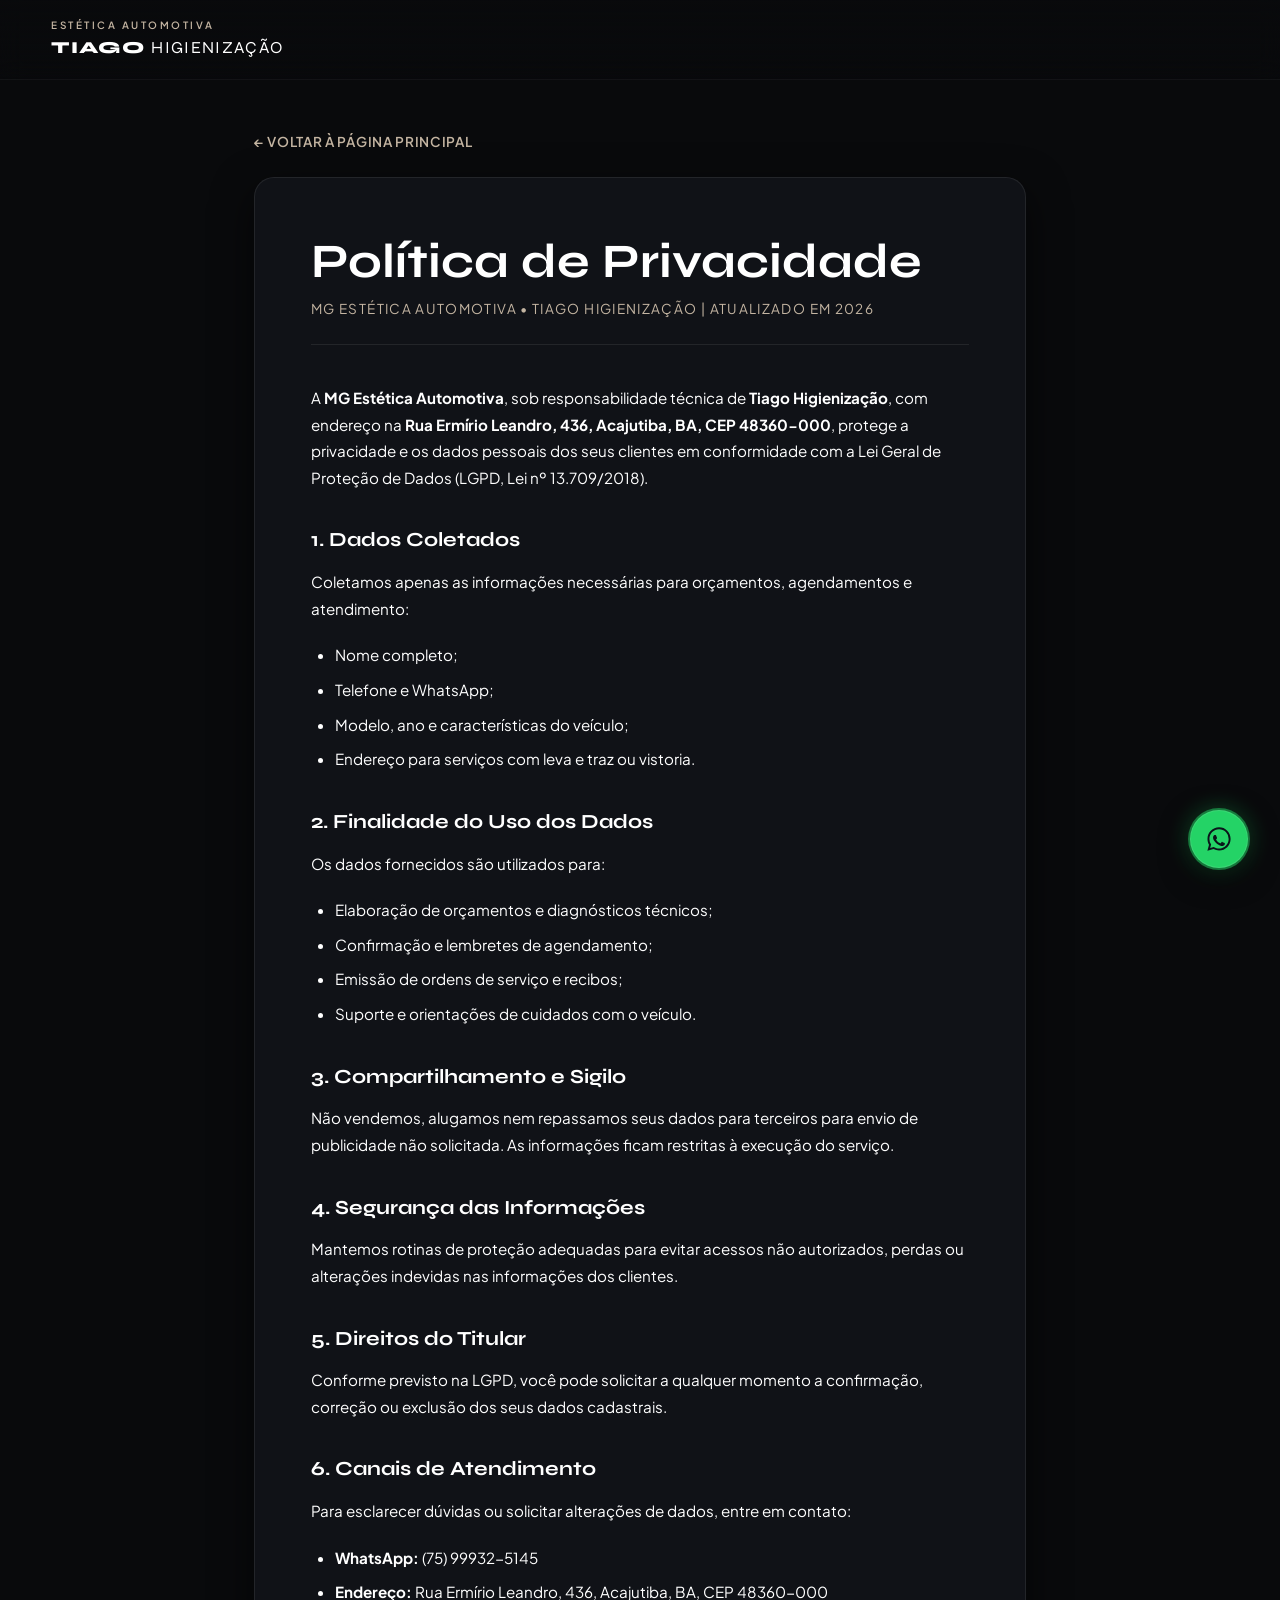
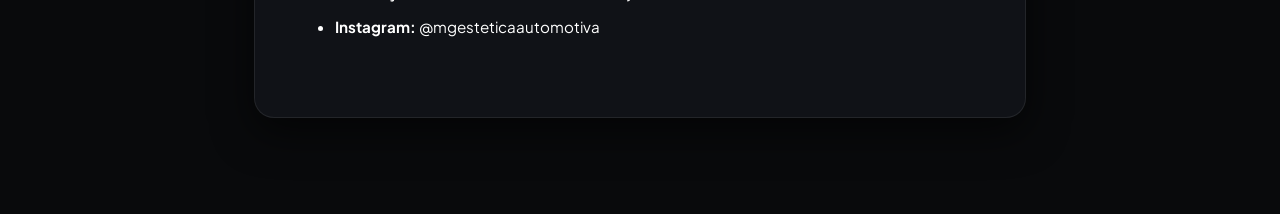
<file: privacidade.html>
<!DOCTYPE html>
<html lang="pt-BR">
<head>
  <meta charset="UTF-8">
  <meta name="viewport" content="width=device-width, initial-scale=1.0">
  <title>Política de Privacidade | Tiago Higienização</title>
  <meta name="description" content="Política de Privacidade e Proteção de Dados da MG Estética Automotiva e Tiago Higienização em conformidade com a LGPD (Lei nº 13.709/2018).">
  
  <link rel="preconnect" href="https://fonts.googleapis.com">
  <link rel="preconnect" href="https://fonts.gstatic.com" crossorigin>
  <link href="https://fonts.googleapis.com/css2?family=Plus+Jakarta+Sans:wght@400;500;600;700&family=Syne:wght@600;700;800&display=swap" rel="stylesheet">
  
  <link rel="stylesheet" href="styles.css">
  <style>
    .privacy-content-section {
      padding: calc(var(--nav-height) + 3rem) clamp(1.25rem, 5vw, 4rem) 6rem;
      max-width: 900px;
      margin: 0 auto;
      position: relative;
      z-index: 10;
    }
    .privacy-card {
      background: rgba(18, 21, 26, 0.85);
      backdrop-filter: blur(14px);
      -webkit-backdrop-filter: blur(14px);
      border: 1px solid var(--hairline-border);
      border-radius: 20px;
      padding: clamp(2rem, 5vw, 3.5rem);
      box-shadow: 0 14px 40px rgba(0, 0, 0, 0.6);
    }
    .privacy-header {
      margin-bottom: 2.5rem;
      border-bottom: 1px solid var(--hairline-border);
      padding-bottom: 1.5rem;
    }
    .privacy-header h1 {
      font-family: var(--font-display);
      font-size: clamp(2rem, 4vw, 3rem);
      line-height: 1.15;
      margin-bottom: 0.5rem;
    }
    .privacy-header p {
      color: var(--accent-titanium);
      font-size: 0.85rem;
      text-transform: uppercase;
      letter-spacing: 0.1em;
    }
    .privacy-body h2 {
      font-family: var(--font-display);
      font-size: 1.25rem;
      color: var(--text-primary);
      margin: 2rem 0 0.8rem;
    }
    .privacy-body p, .privacy-body ul {
      color: var(--text-secondary);
      font-size: 0.95rem;
      line-height: 1.75;
      margin-bottom: 1.25rem;
    }
    .privacy-body ul {
      padding-left: 1.5rem;
    }
    .privacy-body li {
      margin-bottom: 0.5rem;
    }
    .btn-back-home {
      display: inline-flex;
      align-items: center;
      gap: 0.5rem;
      text-decoration: none;
      color: var(--accent-titanium);
      font-size: 0.85rem;
      font-weight: 600;
      letter-spacing: 0.05em;
      text-transform: uppercase;
      margin-bottom: 1.5rem;
      transition: color 0.3s ease;
    }
    .btn-back-home:hover {
      color: #ffffff;
    }
  </style>
</head>
<body>

  <header class="header-navbar">
    <div class="header-container">
      <a href="index.html" class="brand-link" aria-label="Ir para o início">
        <span class="brand-eyebrow">ESTÉTICA AUTOMOTIVA</span>
        <span class="brand-title">TIAGO <span>HIGIENIZAÇÃO</span></span>
      </a>
    </div>
  </header>

  <main class="privacy-content-section">
    <a href="index.html" class="btn-back-home">← Voltar à Página Principal</a>
    
    <article class="privacy-card">
      <header class="privacy-header">
        <h1>Política de Privacidade</h1>
        <p>MG Estética Automotiva • Tiago Higienização | Atualizado em 2026</p>
      </header>

      <div class="privacy-body">
        <p>A <strong>MG Estética Automotiva</strong>, sob responsabilidade técnica de <strong>Tiago Higienização</strong>, com endereço na <strong>Rua Ermírio Leandro, 436, Acajutiba, BA, CEP 48360-000</strong>, protege a privacidade e os dados pessoais dos seus clientes em conformidade com a Lei Geral de Proteção de Dados (LGPD, Lei nº 13.709/2018).</p>

        <h2>1. Dados Coletados</h2>
        <p>Coletamos apenas as informações necessárias para orçamentos, agendamentos e atendimento:</p>
        <ul>
          <li>Nome completo;</li>
          <li>Telefone e WhatsApp;</li>
          <li>Modelo, ano e características do veículo;</li>
          <li>Endereço para serviços com leva e traz ou vistoria.</li>
        </ul>

        <h2>2. Finalidade do Uso dos Dados</h2>
        <p>Os dados fornecidos são utilizados para:</p>
        <ul>
          <li>Elaboração de orçamentos e diagnósticos técnicos;</li>
          <li>Confirmação e lembretes de agendamento;</li>
          <li>Emissão de ordens de serviço e recibos;</li>
          <li>Suporte e orientações de cuidados com o veículo.</li>
        </ul>

        <h2>3. Compartilhamento e Sigilo</h2>
        <p>Não vendemos, alugamos nem repassamos seus dados para terceiros para envio de publicidade não solicitada. As informações ficam restritas à execução do serviço.</p>

        <h2>4. Segurança das Informações</h2>
        <p>Mantemos rotinas de proteção adequadas para evitar acessos não autorizados, perdas ou alterações indevidas nas informações dos clientes.</p>

        <h2>5. Direitos do Titular</h2>
        <p>Conforme previsto na LGPD, você pode solicitar a qualquer momento a confirmação, correção ou exclusão dos seus dados cadastrais.</p>

        <h2>6. Canais de Atendimento</h2>
        <p>Para esclarecer dúvidas ou solicitar alterações de dados, entre em contato:</p>
        <ul>
          <li><strong>WhatsApp:</strong> (75) 99932-5145</li>
          <li><strong>Endereço:</strong> Rua Ermírio Leandro, 436, Acajutiba, BA, CEP 48360-000</li>
          <li><strong>Instagram:</strong> @mgesteticaautomotiva</li>
        </ul>
      </div>
    </article>
  </main>

  <!-- Ícone Flutuante do WhatsApp -->
  <a href="https://wa.me/5575999325145?text=Ol%C3%A1%2C%20gostaria%20de%20solicitar%20um%20or%C3%A7amento%20de%20higieniza%C3%A7%C3%A3o%20veicular%20com%20o%20Tiago." target="_blank" rel="noopener noreferrer" class="whatsapp-persistent-btn" aria-label="Falar no WhatsApp com Tiago Higienização (75) 99932-5145" title="Conversar no WhatsApp">
    <svg viewBox="0 0 24 24" width="28" height="28" fill="currentColor">
      <path d="M12.04 2c-5.46 0-9.91 4.45-9.91 9.91 0 1.75.46 3.45 1.32 4.95L2.05 22l5.25-1.38c1.45.79 3.08 1.21 4.74 1.21 5.46 0 9.91-4.45 9.91-9.91 0-2.65-1.03-5.14-2.9-7.01A9.816 9.816 0 0 0 12.04 2zm.01 1.67c2.2 0 4.26.86 5.82 2.42a8.225 8.225 0 0 1 2.41 5.83c0 4.54-3.7 8.24-8.24 8.24-1.48 0-2.93-.4-4.2-1.15l-.3-.18-3.12.82.83-3.04-.2-.31a8.196 8.196 0 0 1-1.26-4.38c0-4.54 3.7-8.24 8.24-8.24zm4.52 11.63c-.25-.13-1.47-.72-1.7-.81-.23-.08-.39-.13-.56.13-.17.25-.64.81-.79.97-.14.17-.29.19-.54.06-.25-.13-1.06-.39-2.02-1.25-.75-.67-1.26-1.5-1.41-1.75-.14-.25-.02-.39.11-.51.11-.11.25-.29.37-.43.13-.14.17-.25.25-.42.08-.17.04-.31-.02-.44-.06-.13-.56-1.35-.77-1.85-.2-.49-.41-.42-.56-.43h-.48c-.17 0-.44.06-.67.31-.23.25-.88.86-.88 2.1 0 1.24.9 2.44 1.03 2.61.13.17 1.77 2.7 4.29 3.78.6.26 1.07.41 1.43.53.6.19 1.15.16 1.58.1.48-.07 1.47-.6 1.68-1.18.21-.58.21-1.07.15-1.18-.06-.11-.22-.18-.47-.3z"/>
    </svg>
  </a>

</body>
</html>
</file>
<file: styles.css>
/* ==========================================================================
   TIAGO HIGIENIZAÇÃO & DETALHAMENTO AUTOMOTIVO
   Design System: Editorial Luxury / Minimalist Automotive Aesthetics
   ========================================================================== */

:root {
  /* Neutral Color Architecture */
  --bg-core: #090a0c;
  --bg-deep: #050607;
  --text-primary: #ffffff;
  --text-secondary: #ffffff;
  --text-muted: rgba(255, 255, 255, 0.75);
  --accent-titanium: #c4b5a2;
  --accent-subtle: rgba(196, 181, 162, 0.12);
  
  /* Borders & Highlights */
  --hairline-border: rgba(255, 255, 255, 0.08);
  --hairline-hover: rgba(255, 255, 255, 0.2);
  --glass-bg: rgba(13, 15, 18, 0.65);
  
  /* Typography Tokens */
  --font-display: 'Syne', -apple-system, BlinkMacSystemFont, 'Segoe UI', sans-serif;
  --font-body: 'Plus Jakarta Sans', -apple-system, BlinkMacSystemFont, sans-serif;
  --font-serif: 'Cinzel', serif;

  /* Spacing Scale */
  --nav-height: 80px;
  --content-max-w: 1280px;
  --transition-fluid: all 0.6s cubic-bezier(0.16, 1, 0.3, 1);
}

/* Reset & Base Rules */
*, *::before, *::after {
  box-sizing: border-box;
  margin: 0;
  padding: 0;
}

html {
  color-scheme: dark;
  font-size: 16px;
}

body {
  font-family: var(--font-body);
  background-color: var(--bg-core);
  color: var(--text-primary);
  line-height: 1.65;
  -webkit-font-smoothing: antialiased;
  -moz-osx-font-smoothing: grayscale;
  overflow-x: hidden;
  position: relative;
}

/* --------------------------------------------------------------------------
   Camada 1: Vídeo de Fundo Fixo & Camada 2: Overlay Escuro Semitransparente
   -------------------------------------------------------------------------- */
.video-scrolly-container {
  position: fixed;
  inset: 0;
  width: 100vw;
  height: 100vh;
  height: 100dvh;
  z-index: 1;
  pointer-events: none;
  overflow: hidden;
  background-color: var(--bg-core);
  transform: translate3d(0, 0, 0);
  -webkit-transform: translate3d(0, 0, 0);
  backface-visibility: hidden;
  -webkit-backface-visibility: hidden;
}

.video-scrolly-element {
  position: absolute;
  top: 0;
  left: 0;
  width: 100%;
  height: 100%;
  object-fit: cover;
  object-position: center;
  pointer-events: none;
  z-index: 1;
  transform: translate3d(0, 0, 0);
  -webkit-transform: translate3d(0, 0, 0);
  will-change: transform;
}

.video-scrolly-overlay {
  position: absolute;
  inset: 0;
  width: 100%;
  height: 100%;
  z-index: 2;
  background: rgba(9, 10, 12, 0.70);
  pointer-events: none;
}

/* --------------------------------------------------------------------------
   Camada 10: Cabeçalho Fixo Minimalista
   -------------------------------------------------------------------------- */
.header-navbar {
  position: fixed;
  top: 0;
  left: 0;
  width: 100%;
  height: var(--nav-height);
  z-index: 10;
  display: flex;
  align-items: center;
  padding: 0 clamp(1rem, 4vw, 3.5rem);
  background: linear-gradient(to bottom, rgba(9, 10, 12, 0.9) 0%, rgba(9, 10, 12, 0.4) 70%, transparent 100%);
  backdrop-filter: blur(12px);
  -webkit-backdrop-filter: blur(12px);
  border-bottom: 1px solid rgba(255, 255, 255, 0.04);
  transition: var(--transition-fluid);
}

.header-container {
  width: 100%;
  max-width: var(--content-max-w);
  margin: 0 auto;
  display: flex;
  align-items: center;
  justify-content: space-between;
  gap: 1.5rem;
}

/* Brand Wordmark */
.brand-link {
  text-decoration: none;
  display: flex;
  flex-direction: column;
  color: var(--text-primary);
}

.brand-eyebrow {
  font-family: var(--font-body);
  font-size: 0.625rem;
  letter-spacing: 0.25em;
  text-transform: uppercase;
  color: var(--accent-titanium);
  font-weight: 600;
}

.brand-title {
  font-family: var(--font-display);
  font-size: 1.05rem;
  font-weight: 800;
  letter-spacing: 0.08em;
  text-transform: uppercase;
}

.brand-title span {
  font-weight: 300;
  color: var(--text-secondary);
}

/* Navigation Phases Pill */
.nav-phases {
  display: none;
  align-items: center;
  gap: 0.35rem;
  background: var(--glass-bg);
  padding: 0.35rem 0.6rem;
  border-radius: 9999px;
  border: 1px solid var(--hairline-border);
}

@media (min-width: 960px) {
  .nav-phases {
    display: flex;
  }
}

.nav-item {
  text-decoration: none;
  color: var(--text-secondary);
  font-size: 0.75rem;
  font-weight: 500;
  padding: 0.45rem 0.85rem;
  border-radius: 9999px;
  letter-spacing: 0.04em;
  transition: all 0.3s ease;
  display: flex;
  align-items: center;
  gap: 0.35rem;
}

.nav-item span {
  font-family: var(--font-display);
  font-size: 0.65rem;
  color: var(--text-muted);
}

.nav-item:hover {
  color: var(--text-primary);
  background: rgba(255, 255, 255, 0.05);
}

.nav-item.is-active {
  color: var(--text-primary);
  background: rgba(255, 255, 255, 0.1);
  border: 1px solid rgba(255, 255, 255, 0.12);
}

.nav-item.is-active span {
  color: var(--accent-titanium);
}

/* Header Action Buttons */
.header-actions {
  display: flex;
  align-items: center;
  gap: 0.75rem;
}

.header-instagram-icon-btn {
  display: inline-flex;
  align-items: center;
  justify-content: center;
  width: 38px;
  height: 38px;
  border-radius: 50%;
  background: rgba(255, 255, 255, 0.04);
  border: 1px solid var(--hairline-border);
  color: var(--text-secondary);
  text-decoration: none;
  transition: var(--transition-fluid);
  flex-shrink: 0;
}

.header-instagram-icon-btn:hover {
  color: #ffffff;
  border-color: rgba(225, 48, 108, 0.6);
  background: radial-gradient(circle at 30% 107%, rgba(253, 244, 151, 0.25) 0%, rgba(253, 89, 73, 0.35) 45%, rgba(214, 36, 159, 0.45) 60%, rgba(40, 90, 235, 0.35) 90%);
  transform: translateY(-1px) scale(1.05);
  box-shadow: 0 4px 15px rgba(214, 36, 159, 0.25);
}

.btn-ghost {
  text-decoration: none;
  font-size: 0.775rem;
  letter-spacing: 0.08em;
  text-transform: uppercase;
  color: var(--text-secondary);
  padding: 0.55rem 1rem;
  border-radius: 9999px;
  border: 1px solid transparent;
  transition: var(--transition-fluid);
  font-weight: 500;
}

.btn-ghost:hover {
  color: var(--text-primary);
  border-color: var(--hairline-border);
  background: rgba(255, 255, 255, 0.03);
}

.btn-primary {
  text-decoration: none;
  display: inline-flex;
  align-items: center;
  gap: 0.5rem;
  font-size: 0.775rem;
  font-weight: 600;
  letter-spacing: 0.06em;
  text-transform: uppercase;
  color: #090a0c;
  background: var(--text-primary);
  padding: 0.55rem 1.15rem;
  border-radius: 9999px;
  transition: var(--transition-fluid);
}

.btn-primary:hover {
  background: #ffffff;
  transform: translateY(-1px);
  box-shadow: 0 4px 20px rgba(255, 255, 255, 0.15);
}

.btn-primary .btn-icon {
  font-size: 0.9rem;
  transition: transform 0.3s ease;
}

.btn-primary:hover .btn-icon {
  transform: translate(2px, -2px);
}

/* --------------------------------------------------------------------------
   Camada 3: Seções Principais (Transparentes, min-height 100dvh, Layout Alternado)
   -------------------------------------------------------------------------- */
.scrolly-main-flow {
  position: relative;
  z-index: 3;
  width: 100%;
}

.flow-section {
  min-height: 135vh;
  min-height: 135dvh;
  width: 100%;
  max-width: var(--content-max-w);
  margin: 0 auto;
  padding: calc(var(--nav-height) + 4rem) clamp(1.25rem, 5vw, 4rem) 6rem;
  display: flex;
  align-items: center;
  position: relative;
  background: transparent; /* Rigorosamente transparente para o vídeo de fundo */
}

/* Área livre no lado oposto para garantir visão do vídeo */
.viewport-stage-free-zone {
  flex: 1;
  min-height: 200px;
}

/* Content Wrap */
.section-content-wrap {
  width: 100%;
  max-width: 580px;
  position: relative;
  display: flex;
  flex-direction: column;
}

.section-hero-abertura {
  position: relative;
}

.hero-top-instagram-btn {
  position: absolute;
  top: calc(var(--nav-height) + 1.25rem);
  right: clamp(1.25rem, 5vw, 3.5rem);
  z-index: 20;
  display: inline-flex;
  align-items: center;
  justify-content: center;
  width: 42px;
  height: 42px;
  border-radius: 50%;
  background: rgba(18, 21, 26, 0.75);
  backdrop-filter: blur(12px);
  -webkit-backdrop-filter: blur(12px);
  border: 1px solid var(--hairline-border);
  color: var(--text-secondary);
  text-decoration: none;
  box-shadow: 0 8px 24px rgba(0, 0, 0, 0.4);
  transition: var(--transition-fluid);
}

.hero-top-instagram-btn:hover {
  color: #ffffff;
  border-color: rgba(225, 48, 108, 0.6);
  background: radial-gradient(circle at 30% 107%, rgba(253, 244, 151, 0.3) 0%, rgba(253, 89, 73, 0.4) 45%, rgba(214, 36, 159, 0.5) 60%, rgba(40, 90, 235, 0.4) 90%);
  transform: translateY(-2px) scale(1.08);
  box-shadow: 0 10px 30px rgba(214, 36, 159, 0.35);
}

/* 1ª Seção: Centralizada */
.section-center {
  justify-content: center;
  text-align: center;
}

.section-center .section-content-wrap {
  max-width: 820px;
  align-items: center;
  margin: 0 auto;
}

/* 2ª e 4ª Seções: Alinhadas à Esquerda */
.section-left {
  justify-content: flex-start;
  text-align: left;
}

.section-left .section-content-wrap {
  margin-right: auto;
  align-items: flex-start;
}

/* 3ª Seção: Alinhada à Direita */
.section-right {
  justify-content: flex-end;
  text-align: left;
}

.section-right .section-content-wrap {
  margin-left: auto;
  align-items: flex-start;
}

/* --------------------------------------------------------------------------
   Hierarquia Tipográfica & Componentes Editoriais
   -------------------------------------------------------------------------- */
.phase-badge {
  display: inline-flex;
  align-items: center;
  gap: 0.5rem;
  padding: 0.35rem 0.75rem;
  background: rgba(255, 255, 255, 0.04);
  border: 1px solid var(--hairline-border);
  border-radius: 9999px;
  margin-bottom: 1.5rem;
}

.badge-dot {
  width: 6px;
  height: 6px;
  border-radius: 50%;
  background-color: var(--accent-titanium);
  box-shadow: 0 0 8px rgba(196, 181, 162, 0.6);
}

.badge-text {
  font-family: var(--font-body);
  font-size: 0.675rem;
  font-weight: 600;
  letter-spacing: 0.2em;
  text-transform: uppercase;
  color: var(--accent-titanium);
}

.editorial-title {
  font-family: var(--font-display);
  font-size: clamp(2.2rem, 4.2vw, 3.8rem);
  font-weight: 700;
  line-height: 1.1;
  letter-spacing: -0.02em;
  color: var(--text-primary);
  margin-bottom: 1.5rem;
  text-shadow: 0 4px 24px rgba(0, 0, 0, 0.7);
}

.hero-heading {
  font-size: clamp(2.5rem, 5.2vw, 4.5rem);
  letter-spacing: -0.03em;
}

.br-desktop {
  display: none;
}

@media (min-width: 768px) {
  .br-desktop {
    display: inline;
  }
}

.editorial-lead {
  font-size: clamp(1rem, 1.3vw, 1.15rem);
  font-weight: 400;
  line-height: 1.7;
  color: var(--text-secondary);
  max-width: 620px;
  margin-bottom: 2.5rem;
  text-shadow: 0 2px 14px rgba(0, 0, 0, 0.8);
}

/* Meta Indicators (Seção 1) */
.meta-indicators {
  display: flex;
  align-items: center;
  justify-content: center;
  flex-wrap: wrap;
  gap: 1.5rem 2rem;
  padding: 1.25rem 2rem;
  border-top: 1px solid var(--hairline-border);
  border-bottom: 1px solid var(--hairline-border);
  margin-bottom: 2.5rem;
  width: 100%;
}

.indicator-item {
  display: flex;
  flex-direction: column;
  align-items: center;
  gap: 0.2rem;
}

.indicator-val {
  font-family: var(--font-display);
  font-size: 1.2rem;
  font-weight: 700;
  letter-spacing: 0.04em;
  color: var(--text-primary);
}

.indicator-label {
  font-size: 0.725rem;
  letter-spacing: 0.12em;
  text-transform: uppercase;
  color: var(--text-muted);
}

.indicator-sep {
  width: 1px;
  height: 28px;
  background: var(--hairline-border);
  display: none;
}

@media (min-width: 600px) {
  .indicator-sep {
    display: block;
  }
}

/* Hero Badge & CTA */
.hero-badge {
  display: inline-flex;
  align-items: center;
  justify-content: center;
  font-size: 0.68rem;
  font-weight: 700;
  letter-spacing: 0.22em;
  text-transform: uppercase;
  color: var(--accent-titanium);
  background: rgba(196, 181, 162, 0.08);
  border: 1px solid rgba(196, 181, 162, 0.25);
  padding: 0.45rem 1.15rem;
  border-radius: 9999px;
  margin-bottom: 1.25rem;
  backdrop-filter: blur(8px);
  -webkit-backdrop-filter: blur(8px);
  box-shadow: 0 4px 15px rgba(0, 0, 0, 0.4);
}

.hero-cta-wrapper {
  display: flex;
  flex-direction: column;
  align-items: center;
  gap: 0.75rem;
  margin: 1.75rem 0 2rem;
  width: 100%;
}

.hero-main-cta-btn {
  display: inline-flex;
  align-items: center;
  justify-content: center;
  gap: 0.75rem;
  font-size: 0.95rem;
  font-weight: 700;
  letter-spacing: 0.04em;
  text-decoration: none;
  color: #0b141a;
  background: #25D366;
  border: 1px solid rgba(255, 255, 255, 0.3);
  padding: 1rem 2rem;
  border-radius: 9999px;
  box-shadow: 0 8px 30px rgba(0, 0, 0, 0.6), 0 0 25px rgba(37, 211, 102, 0.35);
  transition: var(--transition-fluid);
}

.hero-main-cta-btn:hover {
  background: #2ef378;
  color: #000000;
  transform: translateY(-3px) scale(1.02);
  box-shadow: 0 12px 35px rgba(0, 0, 0, 0.7), 0 0 35px rgba(37, 211, 102, 0.6);
}

.hero-response-guarantee {
  font-size: 0.78rem;
  font-weight: 500;
  letter-spacing: 0.04em;
  color: var(--accent-titanium);
  opacity: 0.9;
}

@media (max-width: 640px) {
  .hero-main-cta-btn {
    width: 100%;
    padding: 0.9rem 1.5rem;
    font-size: 0.88rem;
  }
}

.hero-instagram-icon {
  width: 26px;
  height: 26px;
  border-radius: 50%;
  background: radial-gradient(circle at 30% 107%, #fdf497 0%, #fdf497 5%, #fd5949 45%, #d6249f 60%, #285AEB 90%);
  display: flex;
  align-items: center;
  justify-content: center;
  color: #ffffff;
  flex-shrink: 0;
}

.btn-arrow {
  font-size: 0.95rem;
  transition: transform 0.3s ease;
}

.hero-instagram-btn:hover .btn-arrow {
  transform: translate(2px, -2px);
}

.scroll-cue {
  display: inline-flex;
  align-items: center;
  gap: 0.6rem;
  text-decoration: none;
  font-size: 0.75rem;
  letter-spacing: 0.15em;
  text-transform: uppercase;
  color: var(--text-secondary);
  padding: 0.6rem 1.25rem;
  border-radius: 9999px;
  border: 1px solid var(--hairline-border);
  transition: var(--transition-fluid);
}

.scroll-cue:hover {
  color: var(--text-primary);
  border-color: var(--hairline-hover);
  background: rgba(255, 255, 255, 0.04);
}

.cue-arrow {
  font-size: 0.85rem;
  transition: transform 0.3s ease;
}

.scroll-cue:hover .cue-arrow {
  transform: translateY(3px);
}

/* Specs List (Seções 2, 3, 4) */
.specs-list {
  display: flex;
  flex-direction: column;
  gap: 1rem;
  width: 100%;
  border-top: 1px solid var(--hairline-border);
  padding-top: 1.5rem;
}

.spec-line {
  display: flex;
  align-items: baseline;
  gap: 1rem;
}

.spec-num {
  font-family: var(--font-display);
  font-size: 0.8rem;
  font-weight: 700;
  color: var(--accent-titanium);
  letter-spacing: 0.1em;
  min-width: 2.2rem;
}

.spec-title {
  font-size: 14px;
  font-weight: 500;
  color: var(--text-primary);
  line-height: 1.5;
  letter-spacing: 0.01em;
}

@media (min-width: 768px) {
  .spec-title {
    font-size: 17px;
  }
}

/* Contact Cards Deck (Seção 5) */
.contact-actions-deck {
  display: grid;
  grid-template-columns: 1fr;
  gap: 1.25rem;
  width: 100%;
  max-width: 680px;
  margin: 0 auto 3rem;
}

@media (min-width: 640px) {
  .contact-actions-deck {
    grid-template-columns: 1fr 1fr;
  }
}

.contact-card {
  text-decoration: none;
  display: flex;
  flex-direction: column;
  padding: 1.75rem 1.5rem;
  border: 1px solid var(--hairline-border);
  border-radius: 12px;
  background: rgba(255, 255, 255, 0.02);
  transition: var(--transition-fluid);
  text-align: left;
}

.contact-card:hover {
  border-color: var(--hairline-hover);
  background: rgba(255, 255, 255, 0.05);
  transform: translateY(-2px);
}

.card-tag {
  font-size: 0.65rem;
  font-weight: 700;
  letter-spacing: 0.2em;
  text-transform: uppercase;
  color: var(--accent-titanium);
  margin-bottom: 0.6rem;
}

.card-heading {
  font-family: var(--font-display);
  font-size: 1.15rem;
  font-weight: 700;
  color: var(--text-primary);
  margin-bottom: 0.4rem;
}

.card-meta {
  font-size: 0.8rem;
  color: var(--text-secondary);
}

/* --------------------------------------------------------------------------
   1. Card do Mapa Oficial do Google Maps
   -------------------------------------------------------------------------- */
.location-snapshot-card {
  width: 100%;
  max-width: 820px;
  margin: 0 auto 2.5rem;
  display: flex;
  flex-direction: column;
  text-decoration: none;
  border: 1px solid var(--hairline-border);
  border-radius: 18px;
  background: rgba(18, 21, 26, 0.85);
  backdrop-filter: blur(14px);
  -webkit-backdrop-filter: blur(14px);
  overflow: hidden;
  box-shadow: 0 14px 40px rgba(0, 0, 0, 0.5);
  transition: border-color 0.3s ease, box-shadow 0.3s ease;
  position: relative;
  will-change: opacity, transform, filter;
}

.location-snapshot-card:hover {
  border-color: rgba(196, 181, 162, 0.5);
  transform: translateY(-3px);
  box-shadow: 0 20px 50px rgba(0, 0, 0, 0.7), 0 0 30px rgba(196, 181, 162, 0.15);
}

.map-graphic-layer {
  width: 100%;
  height: 300px;
  position: relative;
  overflow: hidden;
  display: flex;
  align-items: center;
  justify-content: center;
  background: #14171d;
}

.location-map-img {
  width: 100%;
  height: 100%;
  object-fit: cover;
  object-position: 40% 45%;
  display: block;
  transition: transform 0.6s cubic-bezier(0.16, 1, 0.3, 1), filter 0.4s ease;
  filter: contrast(1.05) brightness(0.95);
}

.location-snapshot-card:hover .location-map-img {
  transform: scale(1.04);
  filter: contrast(1.1) brightness(1);
}

.map-hover-hint {
  position: absolute;
  top: 1rem;
  right: 1rem;
  z-index: 5;
  background: rgba(13, 15, 18, 0.85);
  border: 1px solid var(--hairline-border);
  padding: 0.4rem 0.85rem;
  border-radius: 9999px;
  backdrop-filter: blur(10px);
  -webkit-backdrop-filter: blur(10px);
  font-size: 0.72rem;
  font-weight: 600;
  letter-spacing: 0.05em;
  color: var(--accent-titanium);
  box-shadow: 0 4px 15px rgba(0, 0, 0, 0.5);
  transition: var(--transition-fluid);
  pointer-events: none;
}

.location-snapshot-card:hover .map-hover-hint {
  background: rgba(196, 181, 162, 0.95);
  color: #090a0c;
  transform: translateY(-2px);
}

.snapshot-bottom-bar {
  display: flex;
  align-items: center;
  justify-content: space-between;
  padding: 1.15rem 1.75rem;
  background: rgba(255, 255, 255, 0.02);
  border-top: 1px solid var(--hairline-border);
  gap: 1rem;
}

.snapshot-details {
  display: flex;
  flex-direction: column;
  gap: 0.2rem;
  text-align: left;
}

.snapshot-tag-badge {
  font-size: 0.625rem;
  font-weight: 700;
  letter-spacing: 0.2em;
  text-transform: uppercase;
  color: var(--accent-titanium);
}

.snapshot-headline {
  font-family: var(--font-display);
  font-size: 1rem;
  font-weight: 700;
  color: var(--text-primary);
}

.snapshot-action-btn {
  display: inline-flex;
  align-items: center;
  gap: 0.45rem;
  font-size: 0.775rem;
  font-weight: 600;
  letter-spacing: 0.06em;
  text-transform: uppercase;
  color: #090a0c;
  background: var(--text-primary);
  padding: 0.55rem 1.15rem;
  border-radius: 9999px;
  transition: var(--transition-fluid);
  white-space: nowrap;
}

.location-snapshot-card:hover .snapshot-action-btn {
  background: #ffffff;
  transform: translateY(-1px);
  box-shadow: 0 4px 15px rgba(255, 255, 255, 0.2);
}

/* Espaçador de revelação total do carro no vídeo de fundo ao final do scroll */
.showroom-final-reveal-spacer {
  width: 100%;
  height: 60vh;
  min-height: 380px;
  pointer-events: none;
}

.btn-arrow-icon {
  font-size: 0.85rem;
  transition: transform 0.3s ease;
}

.location-snapshot-card:hover .btn-arrow-icon {
  transform: translate(2px, -2px);
}

@media (max-width: 640px) {
  .snapshot-bottom-bar {
    flex-direction: column;
    align-items: flex-start;
    gap: 0.85rem;
  }
  .snapshot-action-btn {
    width: 100%;
    justify-content: center;
  }
}

/* Footer Subtext */
.footer-subtext {
  display: flex;
  flex-direction: column;
  gap: 0.4rem;
  font-size: 0.75rem;
  color: var(--text-muted);
  border-top: 1px solid var(--hairline-border);
  padding-top: 2rem;
  width: 100%;
  letter-spacing: 0.03em;
}

@media (min-width: 640px) {
  .footer-subtext {
    flex-direction: row;
    justify-content: space-between;
  }
}

/* --------------------------------------------------------------------------
   Responsividade Refinada
   -------------------------------------------------------------------------- */
@media (max-width: 768px) {
  :root {
    --nav-height: 70px;
  }

  .flow-section {
    min-height: 100dvh;
    padding-top: calc(var(--nav-height) + 2rem);
    padding-bottom: 3rem;
  }

  /* No mobile, preserva leitura confortável mantendo o alinhamento essencial */
  .section-content-wrap {
    max-width: 100%;
  }

  .viewport-stage-free-zone {
    display: none;
  }

  .editorial-title {
    font-size: 2rem;
  }

  .hero-heading {
    font-size: 2.3rem;
  }

  .meta-indicators {
    padding: 1rem 0;
    gap: 1rem;
  }

  .btn-ghost {
    display: none;
  }
}

/* --------------------------------------------------------------------------
   Botão Flutuante Persistente do WhatsApp (Apenas o ícone circular)
   -------------------------------------------------------------------------- */
.whatsapp-persistent-btn {
  position: fixed;
  bottom: 2rem;
  right: 2rem;
  z-index: 9999;
  display: inline-flex;
  align-items: center;
  justify-content: center;
  width: 58px;
  height: 58px;
  border-radius: 50%;
  text-decoration: none;
  background: #25D366;
  color: #0b141a;
  border: 1px solid rgba(255, 255, 255, 0.2);
  box-shadow: 0 8px 30px rgba(0, 0, 0, 0.6), 0 0 25px rgba(37, 211, 102, 0.4);
  transition: var(--transition-fluid);
}

.whatsapp-persistent-btn::before {
  content: '';
  position: absolute;
  inset: -3px;
  border-radius: 50%;
  background: #25D366;
  opacity: 0.5;
  z-index: -1;
  animation: pulse-whatsapp-ring 2.8s cubic-bezier(0.25, 1, 0.5, 1) infinite;
  pointer-events: none;
}

@keyframes pulse-whatsapp-ring {
  0% {
    transform: scale(0.95);
    opacity: 0.7;
  }
  65% {
    transform: scale(1.4);
    opacity: 0;
  }
  100% {
    transform: scale(1.4);
    opacity: 0;
  }
}

.whatsapp-persistent-btn:hover {
  transform: translateY(-3px) scale(1.1);
  box-shadow: 0 12px 35px rgba(0, 0, 0, 0.7), 0 0 35px rgba(37, 211, 102, 0.7);
  color: #000000;
  background: #2cf479;
}

.highlight-whatsapp {
  border-color: rgba(37, 211, 102, 0.25);
  background: rgba(37, 211, 102, 0.04);
}

.highlight-whatsapp:hover {
  border-color: rgba(37, 211, 102, 0.5);
  background: rgba(37, 211, 102, 0.08);
}

.highlight-whatsapp .card-tag {
  color: #25D366;
}

@media (max-width: 640px) {
  .whatsapp-persistent-btn {
    bottom: 1.25rem;
    right: 1.25rem;
    width: 50px;
    height: 50px;
  }
  .whatsapp-persistent-btn svg {
    width: 24px;
    height: 24px;
  }
}
</file>
